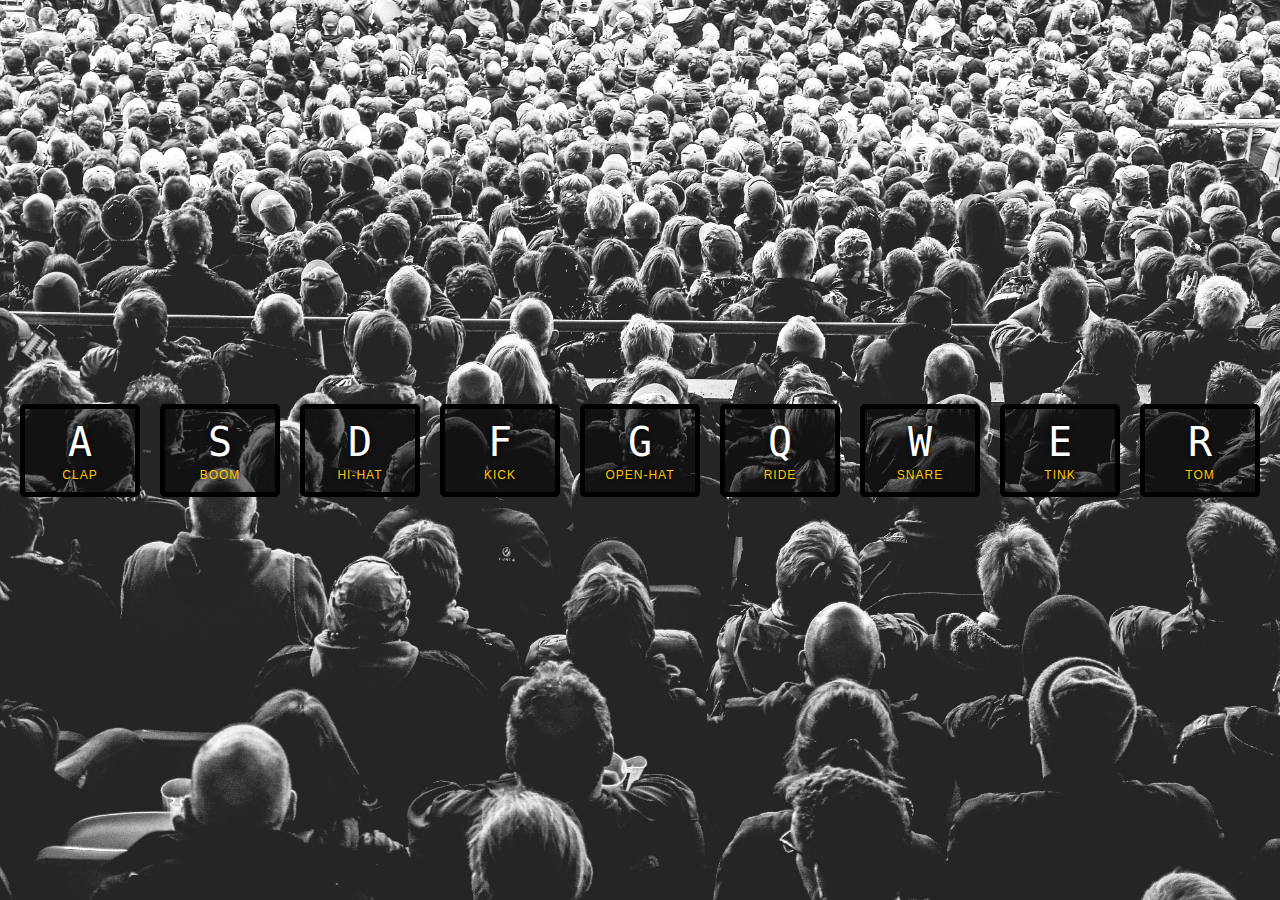
<file: 01 - Drum Kit/index.html>
<!DOCTYPE html>
<html lang="en">

<head>
    <meta charset="UTF-8">
    <meta http-equiv="X-UA-Compatible" content="IE=edge">
    <meta name="viewport" content="width=device-width, initial-scale=1.0">
    <link rel="shortcut icon" href="logo.svg" type="image/svg">
    <link rel="stylesheet" href="style.css">
    <title>Drum Kit</title>
</head>

<body>
    <div class="keys">
        <div data-key="65" class="key">
            <kbd>A</kbd>
            <span class="sound">clap</span>
        </div>
        <div data-key="83" class="key">
            <kbd>S</kbd>
            <span class="sound">boom</span>
        </div>
        <div data-key="68" class="key">
            <kbd>D</kbd>
            <span class="sound">hi-hat</span>
        </div>
        <div data-key="70" class="key">
            <kbd>F</kbd>
            <span class="sound">kick</span>
        </div>
        <div data-key="71" class="key">
            <kbd>G</kbd>
            <span class="sound">open-hat</span>
        </div>
        <div data-key="81" class="key">
            <kbd>Q</kbd>
            <span class="sound">ride</span>
        </div>
        <div data-key="87" class="key">
            <kbd>W</kbd>
            <span class="sound">snare</span>
        </div>
        <div data-key="69" class="key">
            <kbd>E</kbd>
            <span class="sound">tink</span>
        </div>
        <div data-key="82" class="key">
            <kbd>R</kbd>
            <span class="sound">tom</span>
        </div>
    </div>

    <audio data-key="65" src="sounds/clap.wav"></audio>
    <audio data-key="83" src="sounds/boom.wav"></audio>
    <audio data-key="68" src="sounds/hihat.wav"></audio>
    <audio data-key="70" src="sounds/kick.wav"></audio>
    <audio data-key="71" src="sounds/openhat.wav"></audio>
    <audio data-key="81" src="sounds/ride.wav"></audio>
    <audio data-key="87" src="sounds/snare.wav"></audio>
    <audio data-key="69" src="sounds/tink.wav"></audio>
    <audio data-key="82" src="sounds/tom.wav"></audio>

    <script src="script.js"></script>
</body>

</html>
</file>
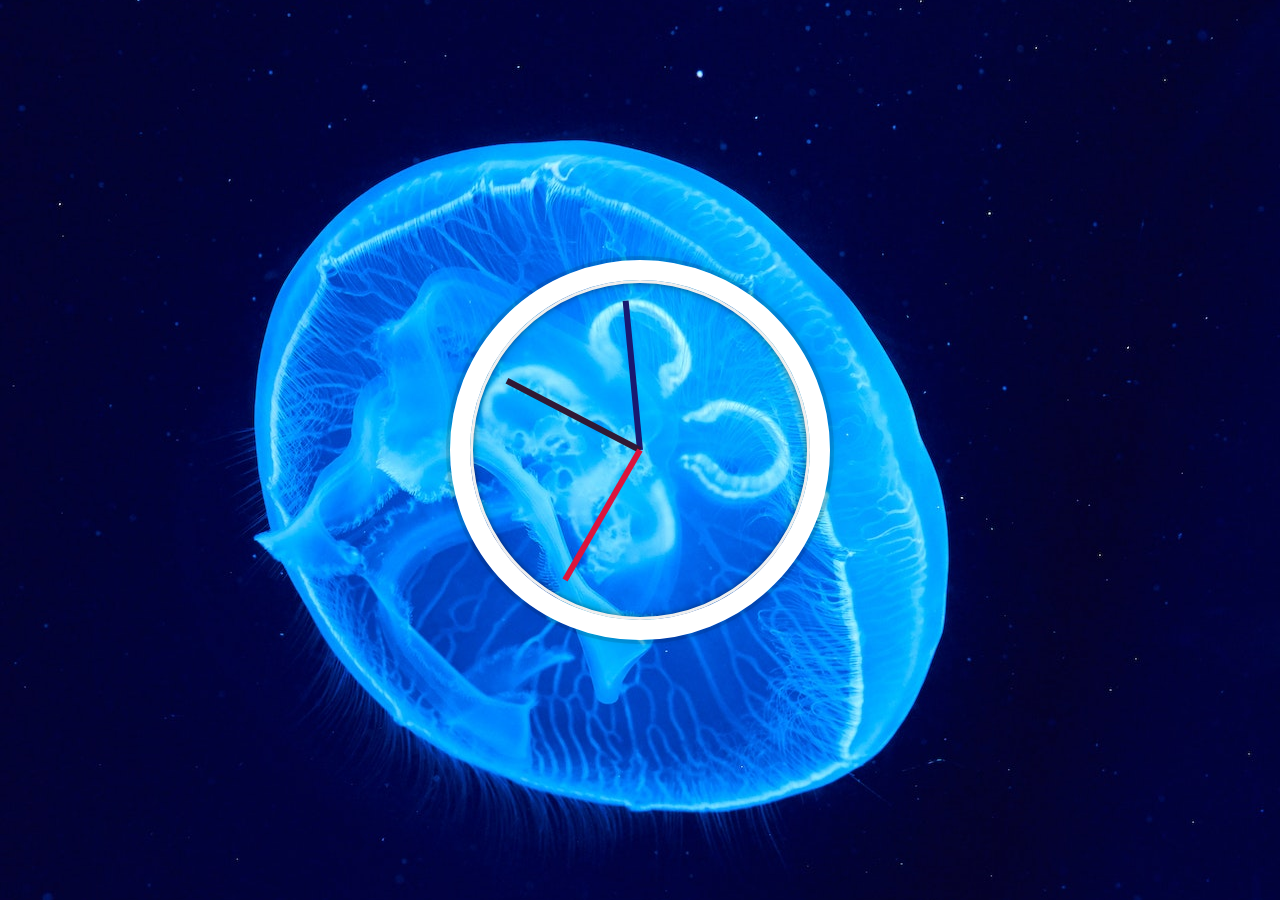
<file: 02 - JS Clock/index.html>
<!DOCTYPE html>
<html lang="en">

<head>
    <meta charset="UTF-8">
    <meta http-equiv="X-UA-Compatible" content="IE=edge">
    <meta name="viewport" content="width=device-width, initial-scale=1.0">
    <link rel="shortcut icon" href="logo.svg" type="image/svg">
    <link rel="stylesheet" href="style.css">
    <title>JS + CSS Clock</title>
</head>

<body>
    <div class="clock">
        <div class="clock-face">
            <div class="hand hour-hand"></div>
            <div class="hand min-hand"></div>
            <div class="hand second-hand"></div>
        </div>
    </div>

    <script src="script.js"></script>
</body>

</html>
</file>
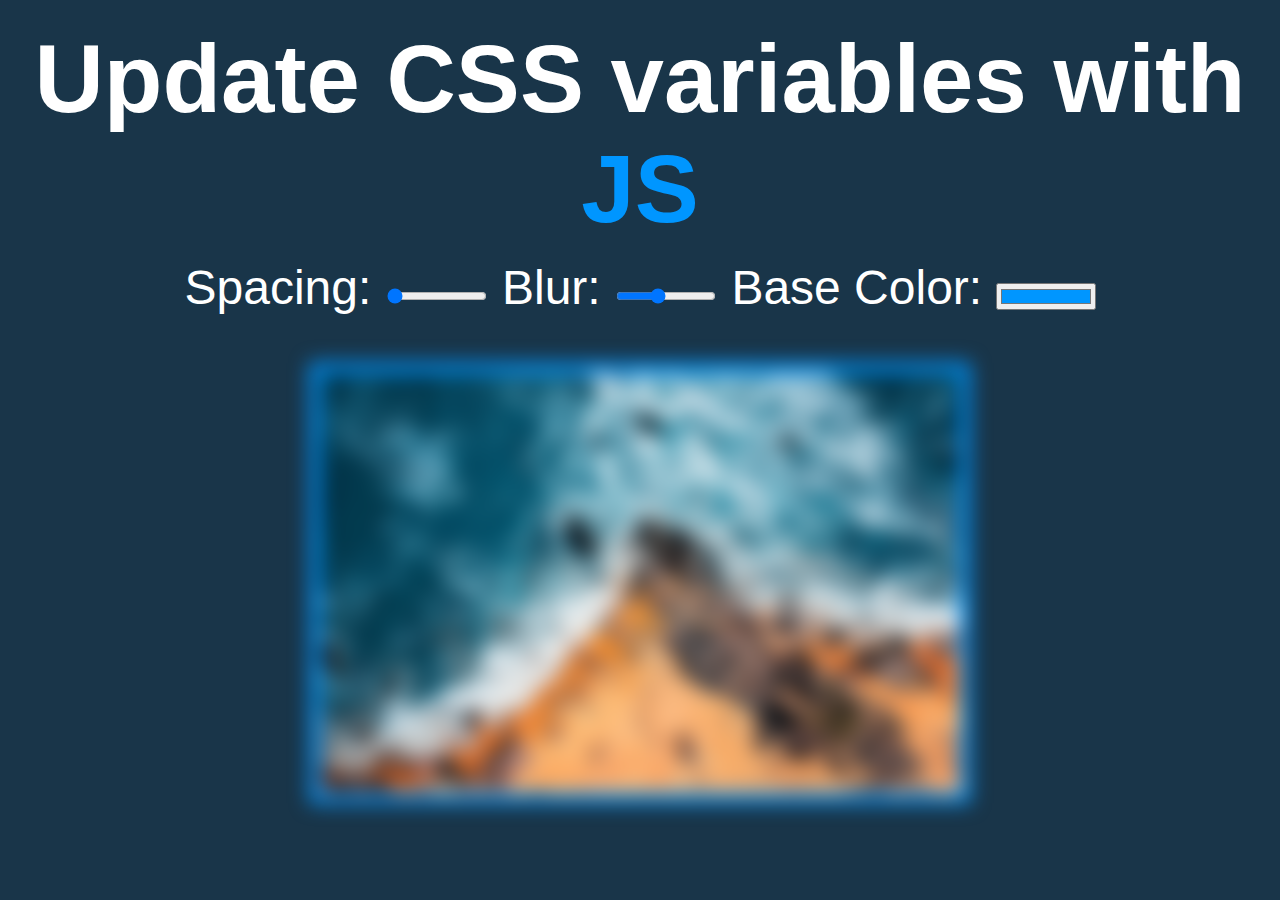
<file: 03 - Update Variables with JS/index.html>
<!DOCTYPE html>
<html lang="en">

<head>
    <meta charset="UTF-8">
    <meta http-equiv="X-UA-Compatible" content="IE=edge">
    <meta name="viewport" content="width=device-width, initial-scale=1.0">
    <link rel="shortcut icon" href="favicon.svg" type="image/svg">
    <link rel="stylesheet" href="style.css">
    <title>Scoped CSS Variables and JS</title>
</head>

<body>
    <h1>Update CSS variables with <span class="h1">JS</span></h1>

    <div class="controls">
        <label for="spacing">Spacing:</label>
        <input type="range" name="spacing" id="spacing" min="10" max="200" value="10" data-sizing="px">

        <label for="blur">Blur:</label>
        <input type="range" name="blur" id="blur" min="0" max="25" value="10" data-sizing="px">

        <label for="base">Base Color:</label>
        <input type="color" name="base" id="base" value="#0096FF">
    </div>

    <img src="img.jpg" alt="Image">

    <script src="script.js"></script>
</body>

</html>
</file>
<file: 01 - Drum Kit/style.css>
html {
  font-size: 10px;
  background: url("bg-img.jpg") bottom center;
  background-size: cover;
}

body,
html {
  margin: 0;
  padding: 0;
  font-family: sans-serif;
}

.keys {
  display: flex;
  flex: 1;
  min-height: 100vh;
  align-items: center;
  justify-content: center;
}

.key {
  border: .5rem solid black;
  border-radius: .5rem;
  margin: 1rem;
  font-size: 1.5rem;
  padding: 1rem .5rem;
  transition: all .07s ease;
  width: 10rem;
  text-align: center;
  color: white;
  background: rgba(0, 0, 0, 0.5);
  text-shadow: 0 0 .5rem black;
}

.playing {
  transform: scale(1.2);
  border-color: #FFC600;
  box-shadow: 0 0 1rem #FFC600;
}

kbd {
  display: block;
  font-size: 4rem;
}

.sound {
  font-size: 1.2rem;
  text-transform: uppercase;
  letter-spacing: .1rem;
  color: #FFC600;
}

@media(max-width: 700px) {
  .keys {
    flex-wrap: wrap;
    justify-content: center;
    align-items: center;
  }
}
</file>
<file: 02 - JS Clock/style.css>
html {
    background-image: url(bg-img.jpg);
    background-position: center;
    background-size: cover;
    text-align: center;
    font-size: 10px;
    font-family: "Roboto", sans-serif;
}

body {
    margin: 0;
    font-size: 2rem;
    display: flex;
    flex: 1;
    align-items: center;
    min-height: 100vh;
}

.clock {
    width: 30rem;
    height: 30rem;
    border-radius: 50%;
    border: 20px solid #FFF;
    margin: 50px auto;
    padding: 2rem;
    position: relative;
    box-shadow: 0 0 0 4px rgba(0, 0, 0, 0.1), inset 0 0 0 3px #EFEFEF, inset 0 0 10px #000, 0 0 10px rgba(0, 0, 0, 0.2);
}

.clock-face {
    position: relative;
    width: 100%;
    height: 100%;
    transform: translateY(-3px);
    /* account for the height of the clock hands */
}

.hand {
    width: 50%;
    height: 6px;
    position: absolute;
    top: 50%;
    transform-origin: 100%;
    transform: rotate(90deg);
    transition: all 0.05s;
    transition-timing-function: cubic-bezier(0.1, 2.7, 0.58, 1);
}

.hand:nth-child(1) {
    background-color: #191970;
}

.hand:nth-child(2) {
    background-color: #301934;
}

.hand:nth-child(3) {
    background-color: #DC143C;
}

@media (max-width: 400px) {
    .clock {
        width: 15rem;
        height: 15rem;
        border: 15px solid #FFF;
    }
}
</file>
<file: 03 - Update Variables with JS/style.css>
:root {
    --base: #0096FF;
    --spacing: 10px;
    --blur: 10px;
}

.h1 {
    color: var(--base);
}

img {
    background: var(--base);
    padding: var(--spacing);
    filter: blur(var(--blur));

    margin-bottom: 3rem;
    max-width: 100%;
    object-fit: cover;
}

/* Misc styles, nothing to do with CSS variables */

body {
    color: #FFF;
    background: #193549;
    text-align: center;
    font-family: "Roboto", sans-serif;
    font-weight: 100;
    font-size: 3rem;
}

h1 {
    margin: 0;
    padding: 1rem;
}

.controls {
    margin-bottom: 3rem;
}

input {
    width: 100px;
}

@media (max-width: 900px) {
    label {
        display: block;
        margin-bottom: 0.5rem;
    }

    input {
        margin-bottom: 2rem;
    }
}

@media (max-width: 700px) {
    img {
        max-width: 75%;
    }
}

@media (max-width: 500px) {
    body {
        font-size: 2rem;
    }
}
</file>
